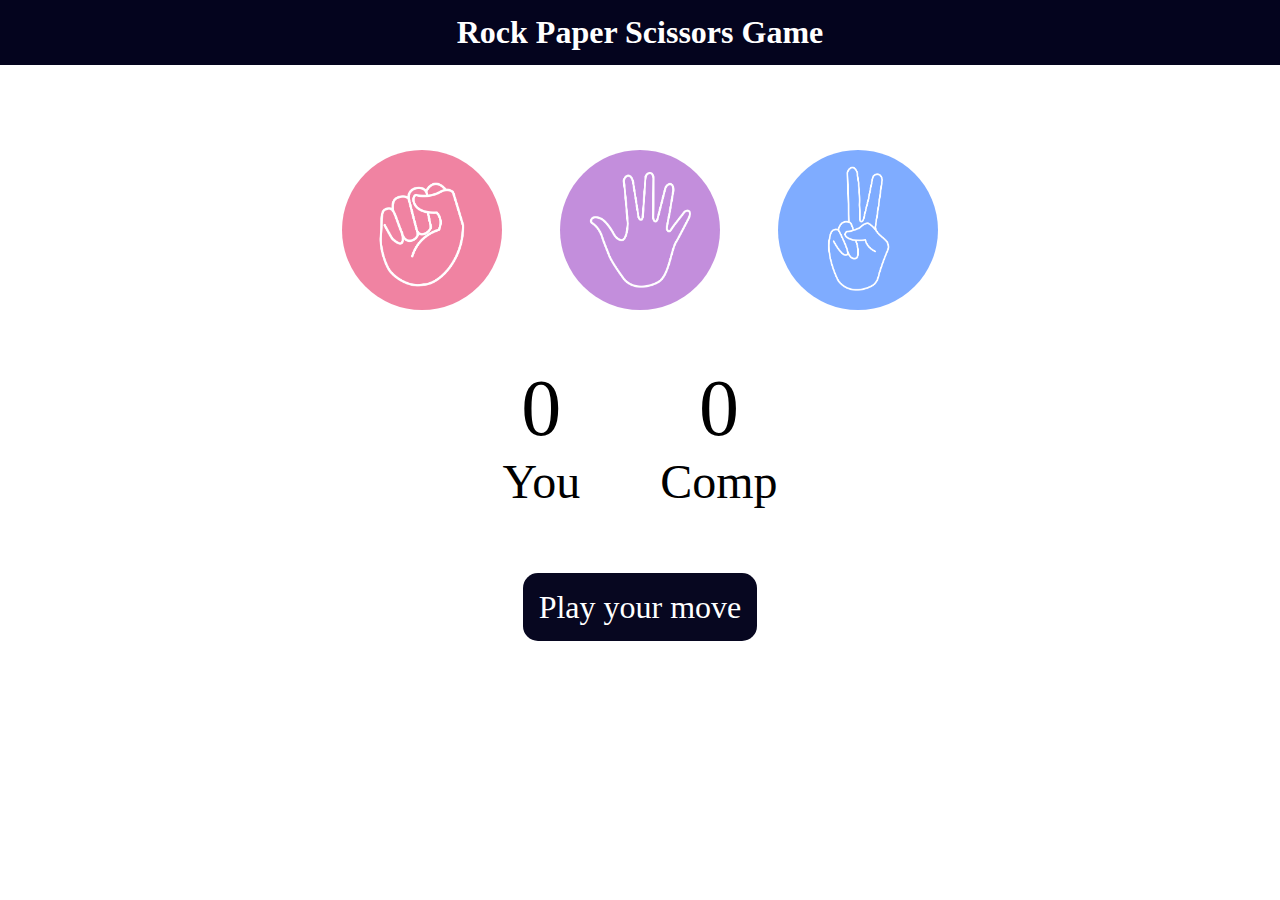
<file: index.html>
<!DOCTYPE html>
<html lang="en">
<head>
    <meta charset="UTF-8">
    <meta name="viewport" content="width=device-width, initial-scale=1.0">
    <title>rock paper scissoer game</title>
    <link rel="stylesheet" href="script.css">
</head>
<body>
    <h1> Rock Paper Scissors Game</h1>
    <div class = "choices">
        <div class = "choice" id ="rock">
            <img src ="rock.png">
        </div>
        <div class="choice" id = "paper">
            <img src = "paper.png">
        </div>
        <div class="choice" id="scissor">
            <img src="scissors.png">
        </div>
    </div>

    <div class="score-board">
        <div class="score">
            <p id="user-score">0</p>
            <p>You</p>
        </div>
            <div class="score">
                <p id="comp-score">0</p>
                <p>Comp</p>
            </div>
    </div>

    <div class="msg-container">
        <p id="msg">Play your move</p>
    </div>

    <script src="script.js"></script>
</body>
</html>
</file>
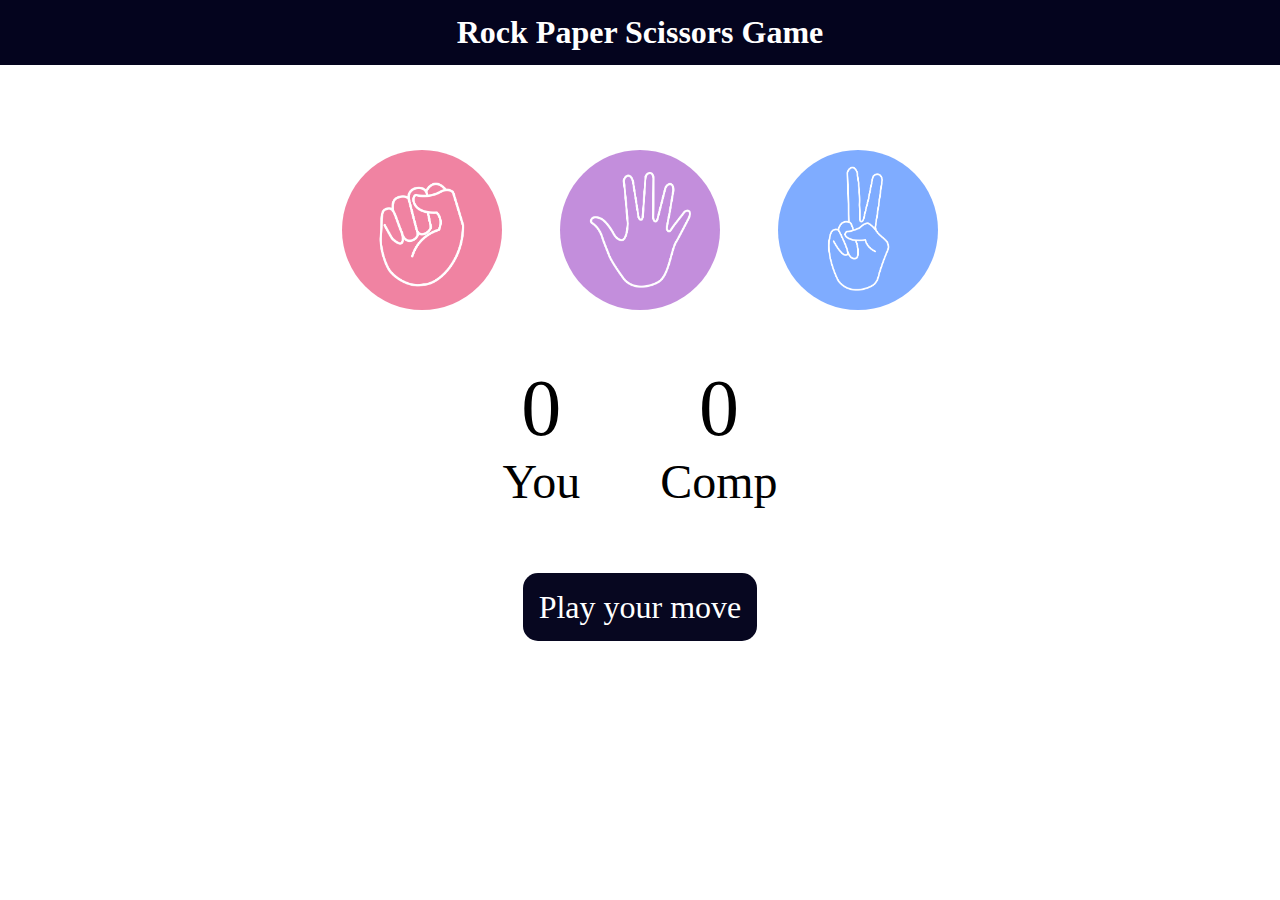
<file: script.html>
<!DOCTYPE html>
<html lang="en">
<head>
    <meta charset="UTF-8">
    <meta name="viewport" content="width=device-width, initial-scale=1.0">
    <title>rock paper scissoer game</title>
    <link rel="stylesheet" href="script.css">
</head>
<body>
    <h1> Rock Paper Scissors Game</h1>
    <div class = "choices">
        <div class = "choice" id ="rock">
            <img src ="rock.png">
        </div>
        <div class="choice" id = "paper">
            <img src = "paper.png">
        </div>
        <div class="choice" id="scissor">
            <img src="scissors.png">
        </div>
    </div>

    <div class="score-board">
        <div class="score">
            <p id="user-score">0</p>
            <p>You</p>
        </div>
            <div class="score">
                <p id="comp-score">0</p>
                <p>Comp</p>
            </div>
    </div>

    <div class="msg-container">
        <p id="msg">Play your move</p>
    </div>

    <script src="script.js"></script>
</body>
</html>
</file>
<file: script.css>
*{
    margin:0px;
    padding:0px;
    text-align:center
}
h1{
    background-color: rgb(4, 4, 30);
    color:white;
    height:65px;
    line-height:65px;
}
.choice{
    height: 170px;
    width: 170px;
    border-radius:50%;
    display:flex;
    justify-content: center;
    align-items: center;
}
img{
    height: 160px;
    width: 160px;
    object-fit:cover;
    border-radius:50%;
}
.choices{
display: flex;
justify-content: center;
align-items: center;
gap:3rem;
margin-top:5rem;
}
.choice:hover{
    cursor: pointer;
    background-color: rgb(6, 6, 41);
}

.score-board{
    justify-content: center;
    display: flex;
    align-items: center;
    gap: 5rem;
    margin-top: 3rem;
    font-size: 3rem;
}
#user-score,
#comp-score{
    font-size:5rem;
}
#msg{
    background-color: rgb(7, 7, 32);
    color: white;
    display:inline;
    font-size: 2rem;
    border-radius: 15px;
    padding: 1rem;
}
.msg-container{
    margin-top: 5rem;
}
</file>
